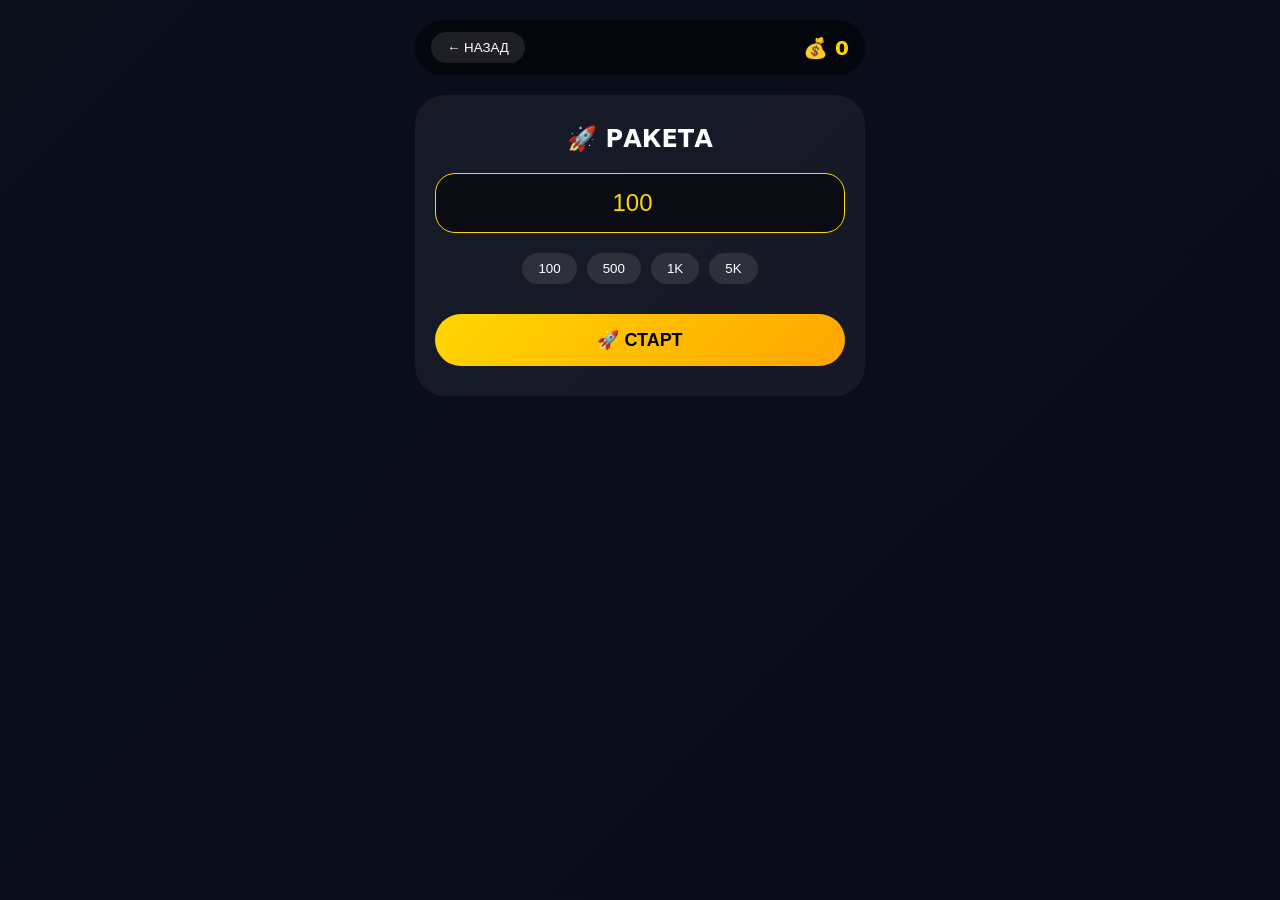
<file: web_app/static/rocket.html>
<!DOCTYPE html>
<html lang="ru">
<head>
    <meta charset="UTF-8">
    <meta name="viewport" content="width=device-width, initial-scale=1.0, user-scalable=no">
    <title>🚀 РАКЕТА</title>
    <style>
        * { margin: 0; padding: 0; box-sizing: border-box; }
        body {
            background: linear-gradient(135deg, #0a0f1a, #0a0a1a);
            font-family: system-ui, sans-serif;
            color: white;
            padding: 20px;
            min-height: 100vh;
        }
        .container { max-width: 450px; margin: 0 auto; }
        .header {
            display: flex;
            justify-content: space-between;
            align-items: center;
            margin-bottom: 20px;
            padding: 12px 16px;
            background: rgba(0,0,0,0.5);
            border-radius: 30px;
        }
        .back-btn {
            background: rgba(255,255,255,0.1);
            border: none;
            color: white;
            padding: 8px 16px;
            border-radius: 30px;
            cursor: pointer;
        }
        .balance {
            font-size: 20px;
            font-weight: bold;
            color: gold;
        }
        .bet-card, .game-card, .result-card {
            background: rgba(255,255,255,0.05);
            border-radius: 30px;
            padding: 30px 20px;
            text-align: center;
        }
        .bet-input {
            width: 100%;
            background: rgba(0,0,0,0.5);
            border: 1px solid gold;
            border-radius: 20px;
            padding: 15px;
            font-size: 24px;
            color: gold;
            text-align: center;
            margin: 20px 0;
        }
        .quick-bets {
            display: flex;
            gap: 10px;
            justify-content: center;
            margin-bottom: 20px;
            flex-wrap: wrap;
        }
        .quick-bet {
            background: rgba(255,255,255,0.1);
            border: none;
            padding: 8px 16px;
            border-radius: 30px;
            color: white;
            cursor: pointer;
        }
        .start-btn, .cashout-btn {
            width: 100%;
            background: linear-gradient(135deg, gold, orange);
            border: none;
            padding: 15px;
            border-radius: 30px;
            font-size: 18px;
            font-weight: bold;
            cursor: pointer;
            margin-top: 10px;
        }
        .multiplier {
            font-size: 48px;
            color: gold;
            margin: 20px 0;
        }
        .stats-row {
            display: flex;
            gap: 10px;
            margin: 20px 0;
        }
        .stat-item {
            flex: 1;
            background: rgba(0,0,0,0.4);
            border-radius: 15px;
            padding: 10px;
        }
        .stat-label { font-size: 10px; color: #aaa; }
        .stat-value { font-size: 16px; color: gold; }
        .risk-bar {
            height: 8px;
            background: rgba(255,255,255,0.1);
            border-radius: 4px;
            margin: 15px 0;
        }
        .risk-fill {
            height: 100%;
            width: 0%;
            background: linear-gradient(90deg, green, yellow, red);
            border-radius: 4px;
        }
        .hidden { display: none; }
        .result-amount { font-size: 48px; color: gold; margin: 15px 0; }
        .new-game-btn, .double-btn {
            width: 100%;
            padding: 12px;
            border-radius: 30px;
            margin-top: 10px;
            cursor: pointer;
        }
        .new-game-btn { background: #0ff; border: none; color: #0a0f1a; }
        .double-btn { background: rgba(255,215,0,0.2); border: 1px solid gold; color: gold; }
    </style>
</head>
<body>
    <div class="container">
        <div class="header">
            <button class="back-btn" onclick="location.href='/'">← НАЗАД</button>
            <div class="balance">💰 <span id="balance">0</span></div>
        </div>

        <div id="betScreen">
            <div class="bet-card">
                <h2>🚀 РАКЕТА</h2>
                <input type="number" id="betAmount" class="bet-input" value="100" min="10">
                <div class="quick-bets">
                    <button class="quick-bet" onclick="setBet(100)">100</button>
                    <button class="quick-bet" onclick="setBet(500)">500</button>
                    <button class="quick-bet" onclick="setBet(1000)">1K</button>
                    <button class="quick-bet" onclick="setBet(5000)">5K</button>
                </div>
                <button class="start-btn" onclick="startGame()">🚀 СТАРТ</button>
            </div>
        </div>

        <div id="gameScreen" class="hidden">
            <div class="game-card">
                <div class="multiplier" id="multiplier">x1.00</div>
                <div class="stats-row">
                    <div class="stat-item">
                        <div class="stat-label">⏱️ ПОЛЁТ</div>
                        <div class="stat-value" id="flightTime">0с</div>
                    </div>
                    <div class="stat-item">
                        <div class="stat-label">💰 ВЫИГРЫШ</div>
                        <div class="stat-value" id="currentWin">0</div>
                    </div>
                </div>
                <div class="risk-bar"><div class="risk-fill" id="riskFill"></div></div>
                <button class="cashout-btn" onclick="cashout()">💰 ЗАБРАТЬ</button>
            </div>
        </div>

        <div id="resultScreen" class="hidden">
            <div class="result-card">
                <div class="result-amount" id="resultAmount">+0</div>
                <div id="resultMultiplier">x1.00</div>
                <div id="resultBet">Ставка: 0</div>
                <div id="resultBalance">Баланс: 0</div>
                <button class="new-game-btn" onclick="resetGame()">🔄 НОВАЯ ИГРА</button>
                <button class="double-btn" id="doubleBtn" onclick="doubleBet()">⚡ УДВОИТЬ</button>
            </div>
        </div>
    </div>

    <script>
        let tg = window.Telegram.WebApp;
        tg.expand();
        
        let urlParams = new URLSearchParams(window.location.search);
        let userId = urlParams.get('user_id');
        
        let gameActive = false;
        let bet = 0;
        let multiplier = 1.00;
        let interval = null;
        let balance = 0;
        let startTime = 0;

        async function updateBalance() {
            try {
                const res = await fetch('/get_balance', {
                    method: 'POST',
                    headers: { 'Content-Type': 'application/json' },
                    body: JSON.stringify({ user_id: userId })
                });
                const data = await res.json();
                balance = data.balance;
                document.getElementById('balance').innerText = balance;
            } catch(e) { document.getElementById('balance').innerText = '10000'; }
        }

        async function placeBet() {
            const res = await fetch('/place_bet', {
                method: 'POST',
                headers: { 'Content-Type': 'application/json' },
                body: JSON.stringify({ user_id: userId, bet: bet })
            });
            const data = await res.json();
            if (!data.success) { tg.showAlert('❌ Ошибка!'); return false; }
            balance = data.balance;
            document.getElementById('balance').innerText = balance;
            return true;
        }

        async function updateBalanceAfterGame(win) {
            const res = await fetch('/update_balance', {
                method: 'POST',
                headers: { 'Content-Type': 'application/json' },
                body: JSON.stringify({ user_id: userId, win: win, bet: bet })
            });
            const data = await res.json();
            balance = data.balance;
            return true;
        }

        function setBet(amount) { document.getElementById('betAmount').value = amount; }

        async function startGame() {
            bet = parseInt(document.getElementById('betAmount').value);
            if (bet < 10) { tg.showAlert('❌ Минимум 10 DRUNK!'); return; }
            if (bet > balance) { tg.showAlert('❌ Недостаточно средств!'); return; }
            
            const success = await placeBet();
            if (!success) return;
            
            document.getElementById('betScreen').classList.add('hidden');
            document.getElementById('gameScreen').classList.remove('hidden');
            
            gameActive = true;
            multiplier = 1.00;
            startTime = Date.now();
            updateUI();
            
            interval = setInterval(() => {
                if (!gameActive) return;
                multiplier += (Math.random() * 0.1 + 0.03);
                updateUI();
                if (Math.random() * 100 < Math.min(85, multiplier * 8)) crash();
            }, 300);
        }

        function updateUI() {
            let flight = (Date.now() - startTime) / 1000;
            let win = Math.floor(bet * multiplier);
            let risk = Math.min(100, multiplier * 12);
            
            document.getElementById('multiplier').innerText = `x${multiplier.toFixed(2)}`;
            document.getElementById('flightTime').innerText = flight.toFixed(1) + 'с';
            document.getElementById('currentWin').innerText = win;
            document.getElementById('riskFill').style.width = risk + '%';
        }

        async function crash() {
            if (!gameActive) return;
            gameActive = false;
            clearInterval(interval);
            
            let flight = (Date.now() - startTime) / 1000;
            await updateBalanceAfterGame(0);
            
            document.getElementById('resultAmount').innerHTML = `-${bet}`;
            document.getElementById('resultAmount').style.color = '#ff4444';
            document.getElementById('resultMultiplier').innerHTML = `x${multiplier.toFixed(2)}`;
            document.getElementById('resultBet').innerHTML = `Ставка: ${bet}`;
            document.getElementById('resultBalance').innerHTML = `Баланс: ${balance}`;
            document.getElementById('doubleBtn').style.display = 'none';
            
            document.getElementById('gameScreen').classList.add('hidden');
            document.getElementById('resultScreen').classList.remove('hidden');
            
            tg.showAlert(`💥 ВЗРЫВ! x${multiplier.toFixed(2)}\nПотеряно: ${bet}`);
        }

        async function cashout() {
            if (!gameActive) return;
            gameActive = false;
            clearInterval(interval);
            
            let win = Math.floor(bet * multiplier);
            let flight = (Date.now() - startTime) / 1000;
            await updateBalanceAfterGame(win);
            
            document.getElementById('resultAmount').innerHTML = `+${win}`;
            document.getElementById('resultAmount').style.color = 'gold';
            document.getElementById('resultMultiplier').innerHTML = `x${multiplier.toFixed(2)}`;
            document.getElementById('resultBet').innerHTML = `Ставка: ${bet}`;
            document.getElementById('resultBalance').innerHTML = `Баланс: ${balance}`;
            document.getElementById('doubleBtn').style.display = 'block';
            
            document.getElementById('gameScreen').classList.add('hidden');
            document.getElementById('resultScreen').classList.remove('hidden');
            
            tg.showAlert(`🎉 ВЫИГРЫШ! +${win}\nМножитель: x${multiplier.toFixed(2)}`);
        }

        function resetGame() {
            clearInterval(interval);
            document.getElementById('resultScreen').classList.add('hidden');
            document.getElementById('betScreen').classList.remove('hidden');
            updateBalance();
        }

        async function doubleBet() {
            let newBet = bet * 2;
            await updateBalance();
            if (newBet > balance) {
                tg.showAlert('❌ Недостаточно средств!');
                return;
            }
            bet = newBet;
            document.getElementById('betAmount').value = bet;
            resetGame();
            startGame();
        }

        updateBalance();
        
        tg.MainButton.text = "ЗАКРЫТЬ";
        tg.MainButton.onClick(() => tg.close());
        tg.MainButton.show();
    </script>
</body>
</html>
</file>
